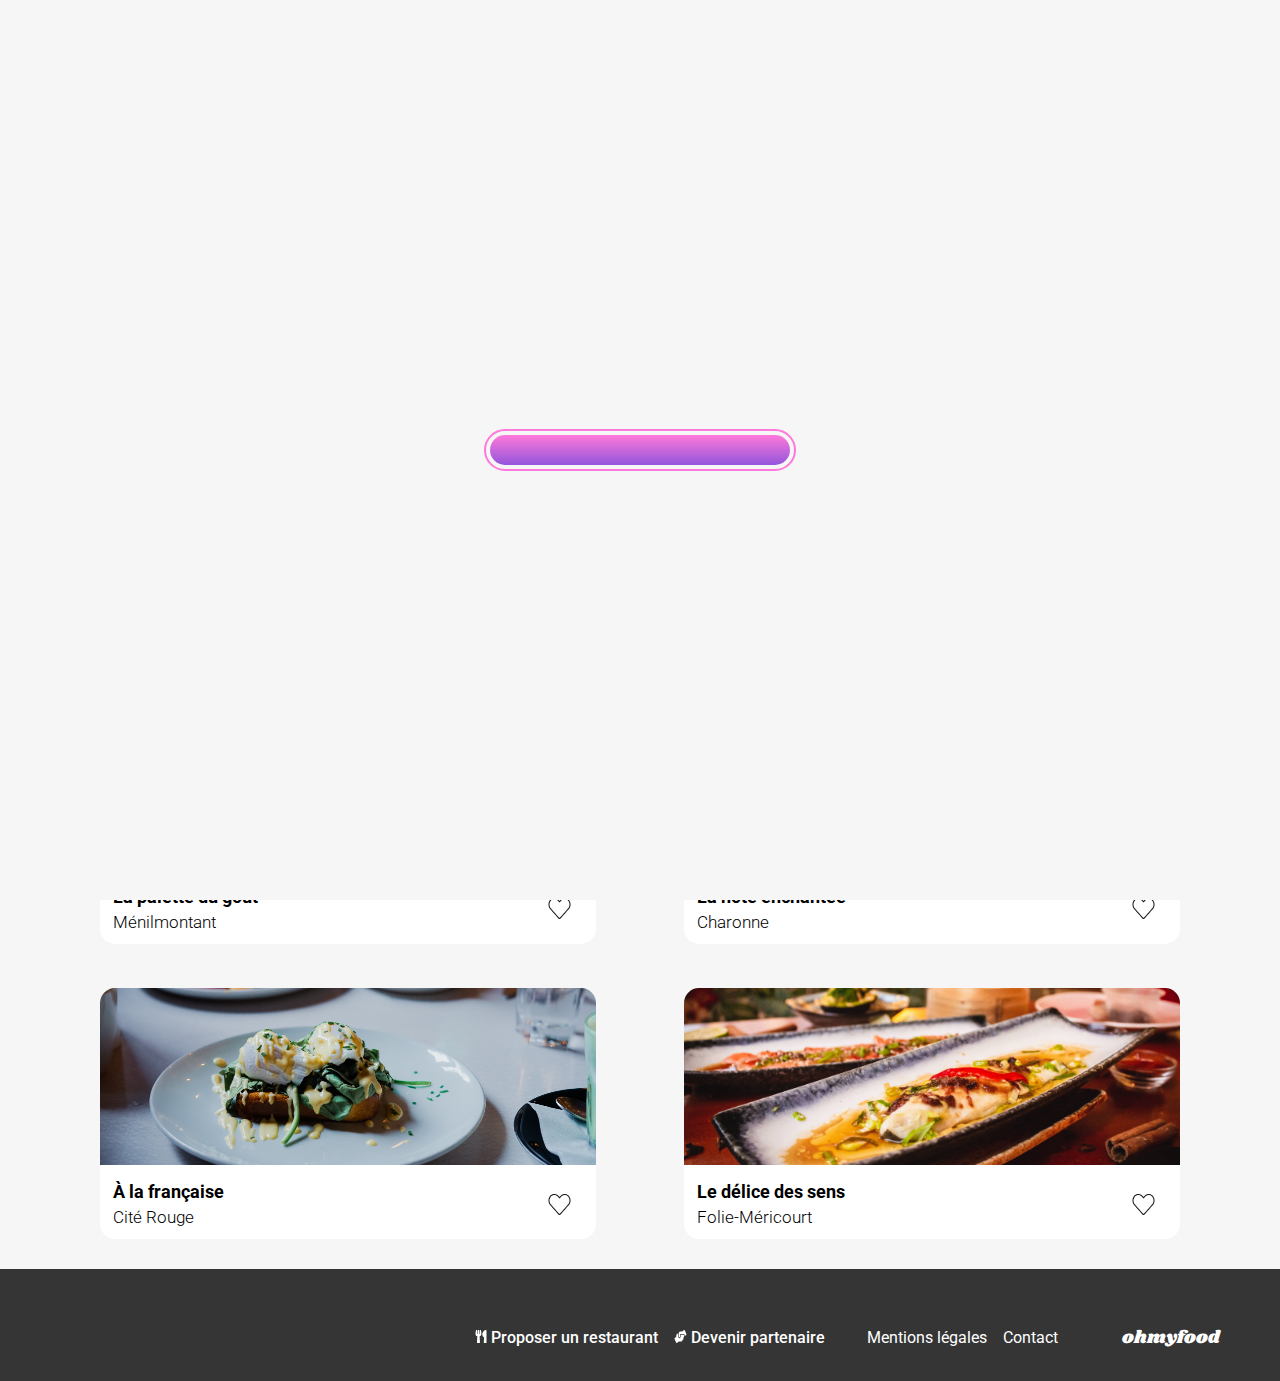
<file: index.html>
<!DOCTYPE html>
<html lang="fr">

<head>
    <meta charset="UTF-8" />
    <meta name="viewport" content="width=device-width, initial-scale=1.0" />
    <link rel="preconnect" href="https://fonts.googleapis.com" />
    <link rel="preconnect" href="https://fonts.gstatic.com" crossorigin />
    <link
        href="https://fonts.googleapis.com/css2?family=Roboto:wght@100;300;400;500;700;900&family=Shrikhand&display=swap"
        rel="stylesheet" />
    <title>OhMyFood</title>
    <link rel="stylesheet" href="./assets/css/main.css" />
</head>

<body>
    <div class="loader">
        <div class="loader__border">
            <div class="loader__bar"></div>
        </div>
    </div>

    <header class="header">
        <h1>ohmyfood</h1>
    </header>

    <main>
        <div class="location-container">
            <img src="./assets/images/logo/maps-logo.svg" alt="Localisation" />
            <p class="location-container__content">Paris, Belleville</p>
        </div>

        <section class="main-section">
            <h2 class="main-section__title">
                Réservez le menu qui vous convient
            </h2>
            <p class="main-section__subtitle">
                Découvrez des restaurants d'exception, sélectionnés par nos
                soins.
            </p>
            <a href="#restaurants" class="btn">
                Explorer nos restaurants
            </a>
        </section>

        <section class="functioning-section">
                <h2 class="functioning-section__title">Fonctionnement</h2>
                <div class="functioning-container">
                    <article class="functioning-cards">
                        <span class="functioning-cards__number">1</span>
                        <img src="./assets/images/logo/mobile-screen-button.svg" alt="Choisissez un restaurants" />
                        <h3 class="functioning-cards__title">
                            Choisissez un restaurants
                        </h3>
                    </article>
                    <article class="functioning-cards">
                        <span class="functioning-cards__number">2</span>
                        <img src="./assets/images/logo/list-ul.svg" alt="Composez votre menu" />
                        <h3 class="functioning-cards__title">
                            Composez votre menu
                        </h3>
                    </article>
                    <article class="functioning-cards">
                        <span class="functioning-cards__number">3</span>
                        <img src="./assets/images/logo/store.svg" alt="Dégustez au restaurant" />
                        <h3 class="functioning-cards__title">
                            Dégustez au restaurant
                        </h3>
                    </article>
            </div>
        </section>
        <section id="restaurants" class="restaurants-section">
            <div class="restaurants-section__wrapper">
                <h2>Restaurants</h2>
                <div class="restaurants-container">
                    <article class="restaurants-cards">
                        <a href="./restaurants/la-palette-du-gout.html" class="restaurants-cards__link">
                            <img src="./assets/images/restaurants/jay-wennington-N_Y88TWmGwA-unsplash.jpg"
                                alt="Un plat de La palette du goût qui est présenté." class="restaurants-cards__img" />
                            <div class="restaurants-cards__new">
                                Nouveau
                            </div>
                            <div class="restaurants-cards__content">
                                <div>
                                    <h3 class="restaurants-cards__title">
                                        La palette du goût
                                    </h3>
                                    <p class="restaurants-cards__subtitle">Ménilmontant</p>
                                </div>
                                <div class="like"></div>
                            </div>
                        </a>
                    </article>
                    <article class="restaurants-cards">
                        <a href="./restaurants/la-note-enchantee.html" class="restaurants-cards__link">
                            <img src="./assets/images/restaurants/stil-u2Lp8tXIcjw-unsplash.jpg" alt="Un plat de la note enchantée."
                                class="restaurants-cards__img" />
                            <div class="restaurants-cards__new">
                                Nouveau
                            </div>
                            <div class="restaurants-cards__content">
                                <div>
                                    <h3 class="restaurants-cards__title">
                                        La note enchantée
                                    </h3>
                                    <p class="restaurants-cards__subtitle">Charonne</p>
                                </div>
                                <div class="like"></div>
                            </div>
                        </a>
                    </article>
                    <article class="restaurants-cards">
                        <a href="./restaurants/a-la-française.html" class="restaurants-cards__link">
                            <img src="./assets/images/restaurants/toa-heftiba-DQKerTsQwi0-unsplash.jpg" alt="Un plat du restaurant 'A la française'."
                                class="restaurants-cards__img" />
                            <div class="restaurants-cards__content">
                                <div>
                                    <h3 class="restaurants-cards__title">
                                        À la française
                                    </h3>
                                    <p class="restaurants-cards__subtitle">Cité Rouge</p>
                                </div>
                                <div class="like"></div>
                            </div>
                        </a>
                    </article>
                    <article class="restaurants-cards">
                        <a href="./restaurants/le-delice-des-sens.html" class="restaurants-cards__link">
                            <img src="./assets/images/restaurants/louis-hansel-shotsoflouis-qNBGVyOCY8Q-unsplash.jpg"
                                alt="Un plat du restaurant Le délice des sens." class="restaurants-cards__img" />
                            <div class="restaurants-cards__content">
                                <div>
                                    <h3 class="restaurants-cards__title">
                                        Le délice des sens
                                    </h3>
                                    <p class="restaurants-cards__subtitle">Folie-Méricourt</p>
                                </div>
                                <div class="like"></div>
                            </div>
                        </a>
                    </article>
                </div>
            </div>
        </section>
    </main>

    <footer class="footer">
        <h2 class="footer__title">ohmyfood</h2>
        <div class="footer-content-container">
            <div class="partnership-container">
                <div>
                    <img src="./assets/images/logo/partner.svg" alt="Proposer un restaurant" />
                    <a href="#" class="partnership-container__link">Proposer un restaurant</a>
                </div>
                <div>
                    <img src="./assets/images/logo/suggest-restaurant.svg" alt="Devenir partenaire" />
                    <a href="#" class="partnership-container__link">Devenir partenaire</a>
                </div>
            </div>
            <div class="contact-container">
                <a href="#" class="contact-container__link">Mentions légales</a>
                <a href="mailto:test@email.fr" class="contact-container__link">Contact</a>
            </div>
        </div>
    </footer>
</body>

</html>
</file>
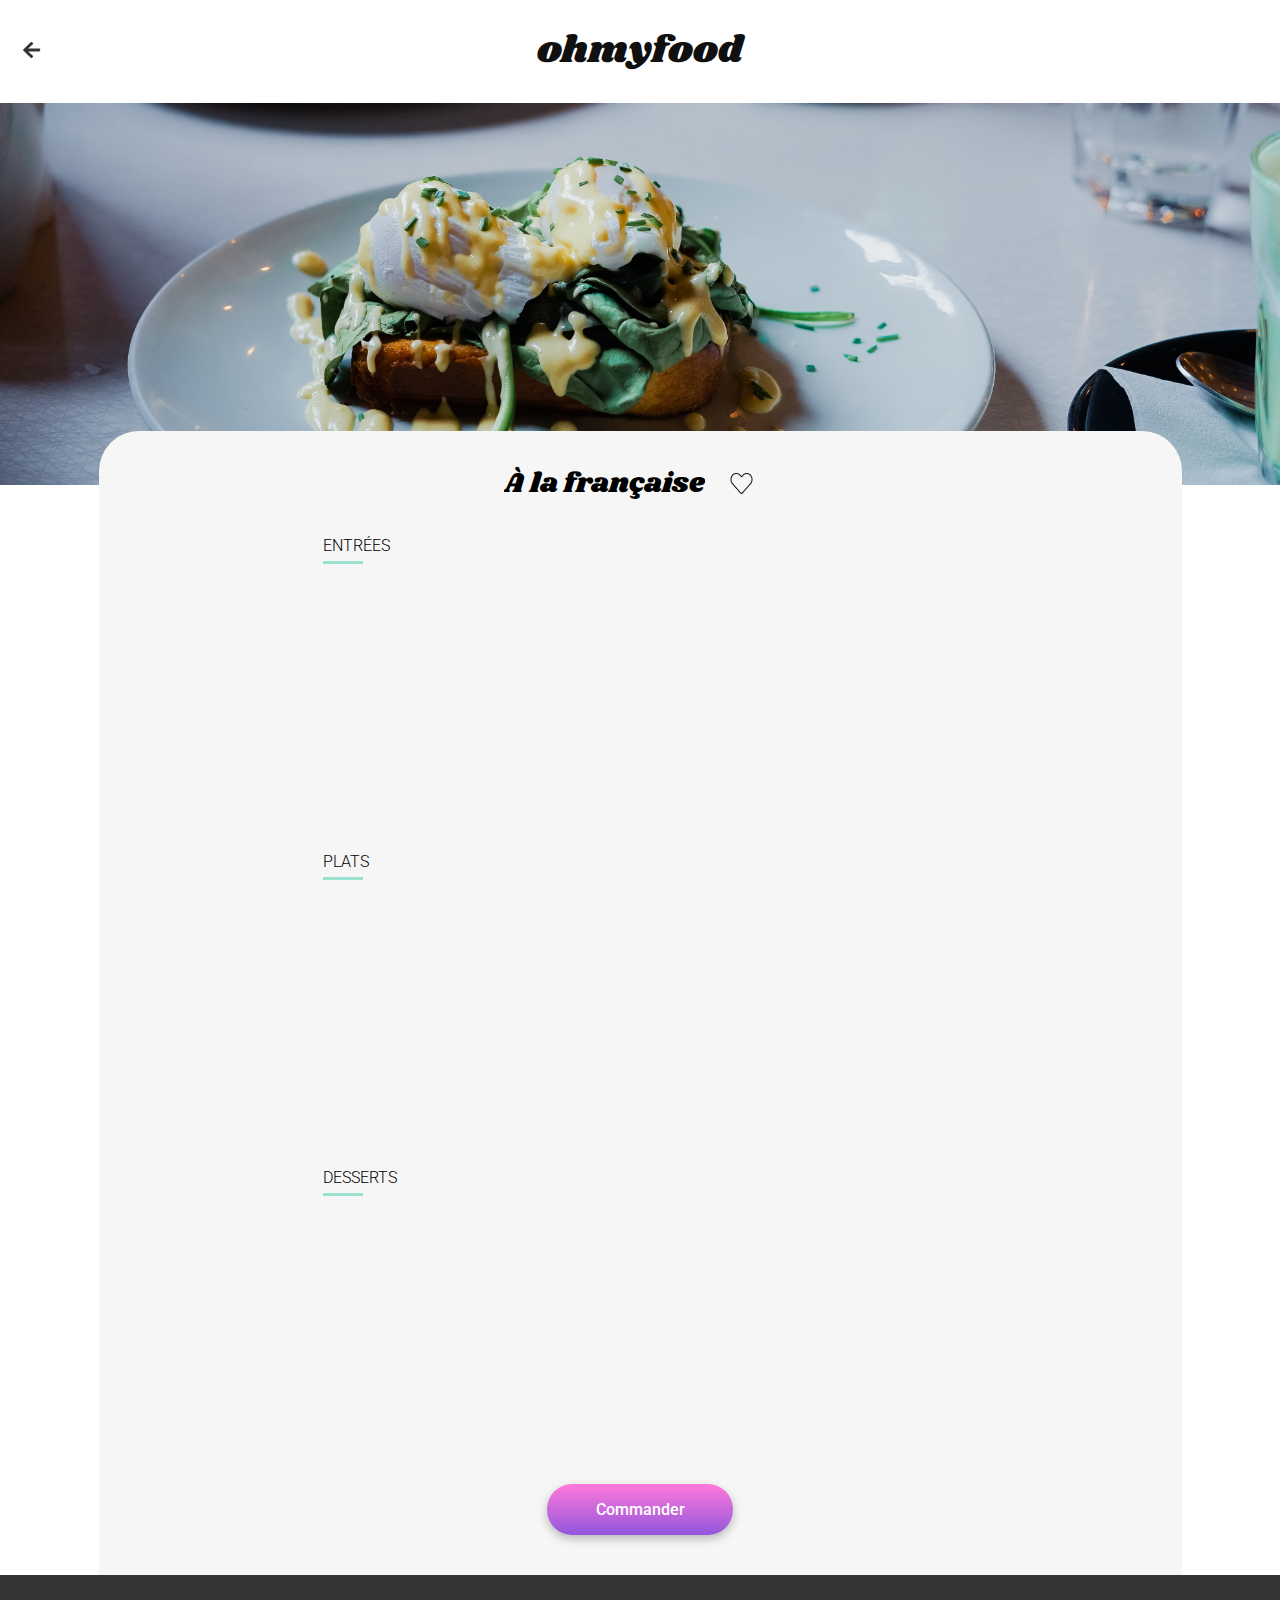
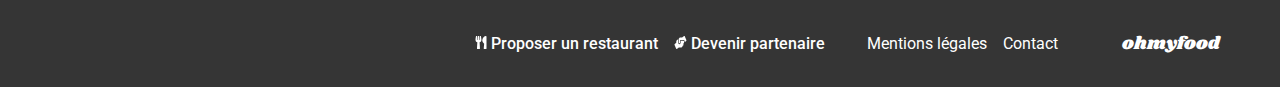
<file: restaurants/a-la-française.html>
<!DOCTYPE html>
<html lang="fr">

<head>
    <meta charset="UTF-8" />
    <meta name="viewport" content="width=device-width, initial-scale=1.0" />
    <link rel="preconnect" href="https://fonts.googleapis.com" />
    <link rel="preconnect" href="https://fonts.gstatic.com" crossorigin />
    <link
        href="https://fonts.googleapis.com/css2?family=Roboto:wght@100;300;400;500;700;900&family=Shrikhand&display=swap"
        rel="stylesheet" />
    <title>OhMyFood - À la française</title>
    <link rel="stylesheet" href="./../assets/css/main.css" />
</head>

<body>
    <header class="header">
        <a class="header__arrow" href="./../index.html">
            <img src="./../assets/images/logo/arrow-back.svg" alt="Page précédente" />
        </a>
        <h1>ohmyfood</h1>
    </header>

    <main>
        <div class="presentation-img-container">
            <img src="./../assets/images/restaurants/toa-heftiba-DQKerTsQwi0-unsplash.jpg"
                alt="Un plat du restaurant 'A la française'." class="presentation-img-container__img" />
        </div>
        <section class="menu-section">
            <header class="menu-header">
                <h2 class="menu-header__title">À la française</h2>
                <div class="like"></div>
            </header>
            <article class="course-article">
                <h3 class="course-article__title">Entrées</h3>
                <div class="menu-cards-container">
                    <div class="menu-cards animation-1">
                        <div class="menu-cards__content-container">
                            <h4 class="menu-cards__title">
                                Tartare de poulpe acidulé
                            </h4>
                            <div class="menu-cards__sub-and-amount-container">
                                <p class="menu-cards__subtitle">
                                    Aux zestes d'orange
                                </p>
                                <span class="menu-cards__amount">25€</span>
                            </div>
                        </div>
                    </div>
                    <div class="menu-cards animation-2">
                        <div class="menu-cards__content-container">
                            <h4 class="menu-cards__title">
                                Velouté de légumes d'antan
                            </h4>
                            <div class="menu-cards__sub-and-amount-container">
                                <p class="menu-cards__subtitle">
                                    Carotte, panais, topinambour
                                </p>
                                <span class="menu-cards__amount">35€</span>
                            </div>
                        </div>
                    </div>
                    <div class="menu-cards animation-3">
                        <div class="menu-cards__content-container">
                            <h4 class="menu-cards__title">
                                Soupe à l'oignon
                            </h4>
                            <div class="menu-cards__sub-and-amount-container">
                                <p class="menu-cards__subtitle">
                                    Revisitée
                                </p>
                                <span class="menu-cards__amount">20€</span>
                            </div>
                        </div>
                    </div>
                </div>
            </article>
            <article class="course-article">
                <h3 class="course-article__title">Plats</h3>
                <div class="menu-cards-container">
                    <div class="menu-cards animation-4">
                        <div class="menu-cards__content-container">
                            <h4 class="menu-cards__title">
                                Coquilles Saint-Jacques
                            </h4>
                            <div class="menu-cards__sub-and-amount-container">
                                <p class="menu-cards__subtitle">
                                    Accompagnées d'une purée de panais
                                </p>
                                <span class="menu-cards__amount">40€</span>
                            </div>
                        </div>
                    </div>
                    <div class="menu-cards animation-5">
                        <div class="menu-cards__content-container">
                            <h4 class="menu-cards__title">
                                Magret de canard
                            </h4>
                            <div class="menu-cards__sub-and-amount-container">
                                <p class="menu-cards__subtitle">
                                    Et parmentier de pommes de terre
                                </p>
                                <span class="menu-cards__amount">35€</span>
                            </div>
                        </div>
                    </div>
                    <div class="menu-cards animation-6">
                        <div class="menu-cards__content-container">
                            <h4 class="menu-cards__title">
                                Pigeonneau d'Ille-et-Vilaine
                            </h4>
                            <div class="menu-cards__sub-and-amount-container">
                                <p class="menu-cards__subtitle">
                                    Sur son lit de gnocchis aux légumes
                                </p>
                                <span class="menu-cards__amount">44€</span>
                            </div>
                        </div>
                    </div>
                </div>
            </article>
            <article class="course-article">
                <h3 class="course-article__title">Desserts</h3>
                <div class="menu-cards-container">
                    <div class="menu-cards animation-7">
                        <div class="menu-cards__content-container">
                            <h4 class="menu-cards__title">
                                Pétales de violettes glacés
                            </h4>
                            <div class="menu-cards__sub-and-amount-container">
                                <p class="menu-cards__subtitle">
                                    Et purée de noisettes
                                </p>
                                <span class="menu-cards__amount">18€</span>
                            </div>
                        </div>
                    </div>
                    <div class="menu-cards animation-8">
                        <div class="menu-cards__content-container">
                            <h4 class="menu-cards__title">
                                Fondant au chocolat
                            </h4>
                            <div class="menu-cards__sub-and-amount-container">
                                <p class="menu-cards__subtitle">
                                    Revisitée
                                </p>
                                <span class="menu-cards__amount">22€</span>
                            </div>
                        </div>
                    </div>
                    <div class="menu-cards animation-9">
                        <div class="menu-cards__content-container">
                            <h4 class="menu-cards__title">
                                Millefeuille croustillant
                            </h4>
                            <div class="menu-cards__sub-and-amount-container">
                                <p class="menu-cards__subtitle">
                                    Myrtilles et pâte d'amande
                                </p>
                                <span class="menu-cards__amount">23€</span>
                            </div>
                        </div>
                    </div>
                </div>
            </article>
            <a href="#" class="restaurants-btn btn">Commander</a>
        </section>
    </main>

    <footer class="footer">
        <h2 class="footer__title">ohmyfood</h2>
        <div class="footer-content-container">
            <div class="partnership-container">
                <div>
                    <img src="../assets/images/logo/partner.svg" alt="Proposer un restaurant" />
                    <a href="#" class="partnership-container__link">Proposer un restaurant</a>
                </div>
                <div>
                    <img src="../assets/images/logo/suggest-restaurant.svg" alt="Devenir partenaire" />
                    <a href="#" class="partnership-container__link">Devenir partenaire</a>
                </div>
            </div>
            <div class="contact-container">
                <a href="#" class="contact-container__link">Mentions légales</a>
                <a href="mailto:test@email.fr" class="contact-container__link">Contact</a>
            </div>
        </div>
    </footer>
</body>

</html>
</file>
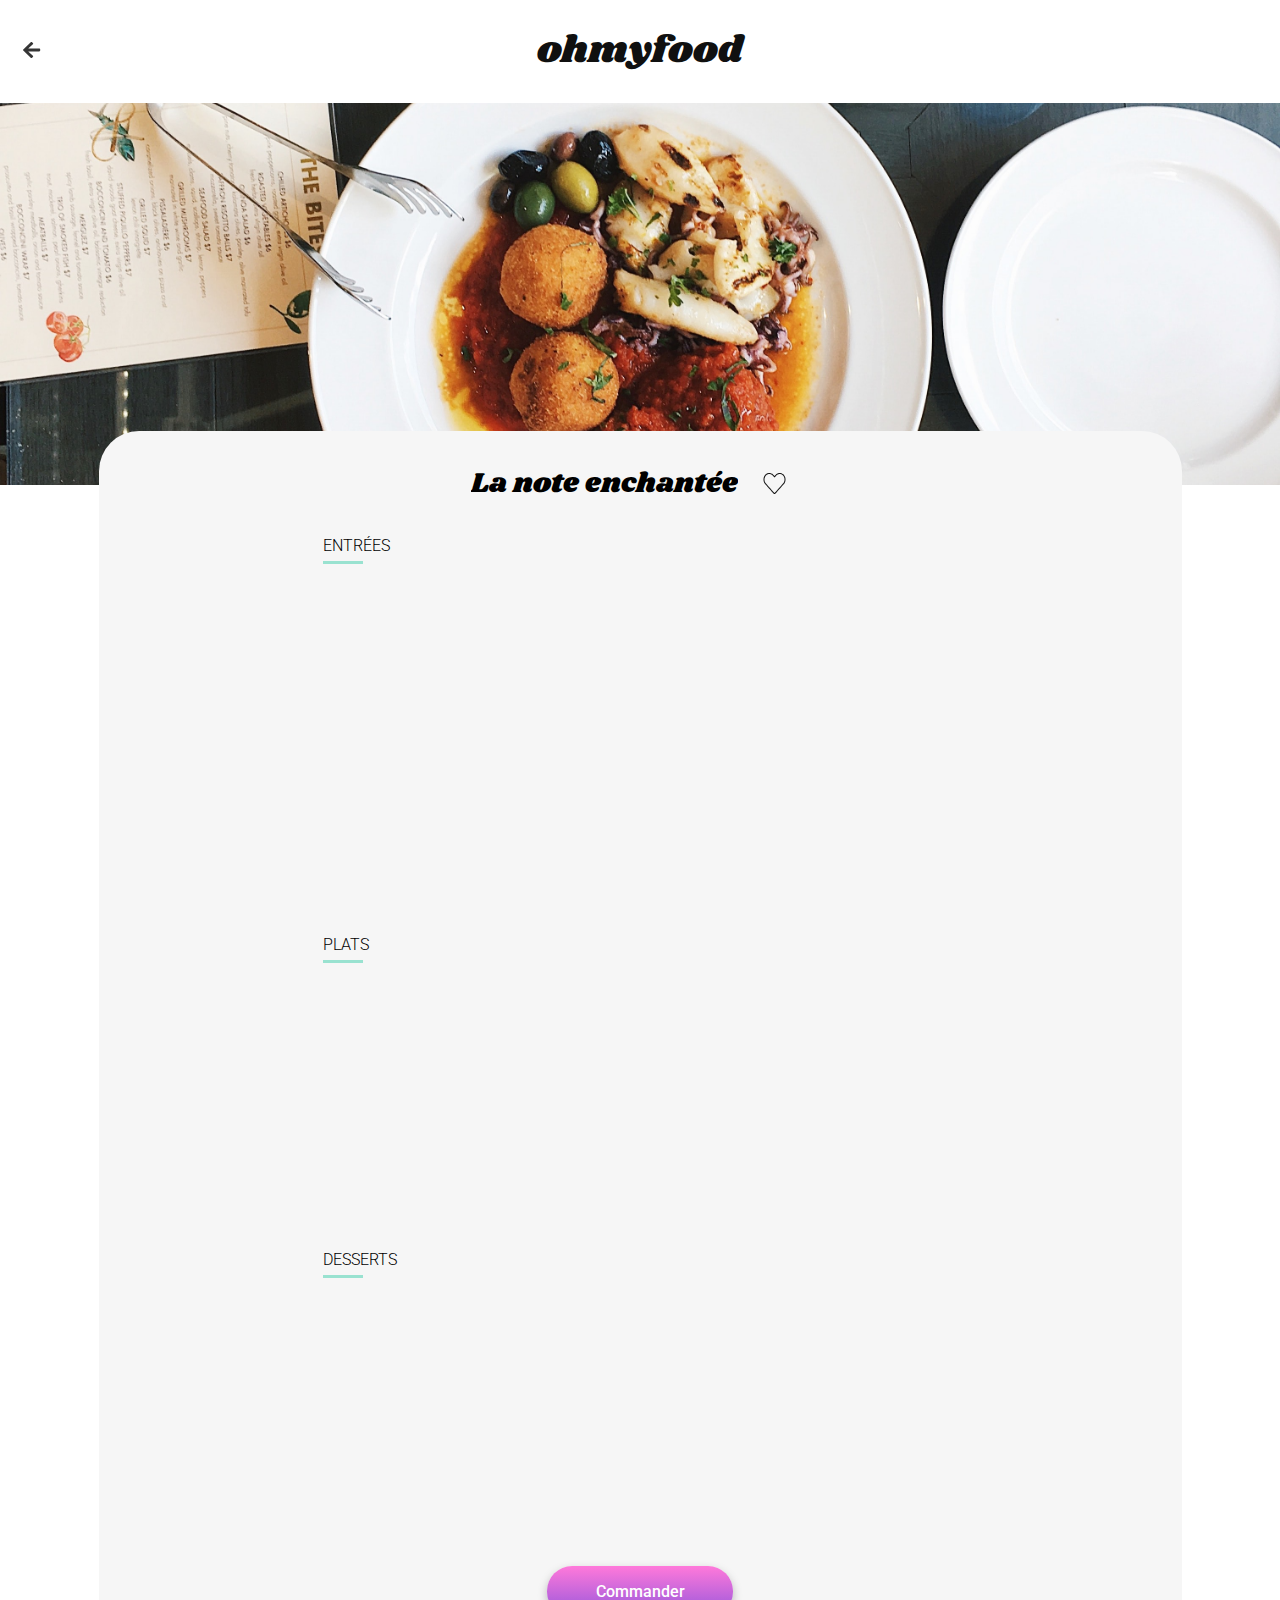
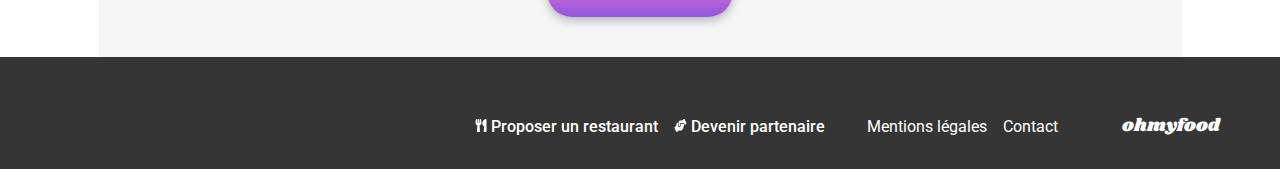
<file: restaurants/la-note-enchantee.html>
<!DOCTYPE html>
<html lang="fr">

<head>
    <meta charset="UTF-8" />
    <meta name="viewport" content="width=device-width, initial-scale=1.0" />
    <link rel="preconnect" href="https://fonts.googleapis.com" />
    <link rel="preconnect" href="https://fonts.gstatic.com" crossorigin />
    <link
        href="https://fonts.googleapis.com/css2?family=Roboto:wght@100;300;400;500;700;900&family=Shrikhand&display=swap"
        rel="stylesheet" />
    <title>OhMyFood - La note enchantée</title>
    <link rel="stylesheet" href="./../assets/css/main.css" />
</head>

<body>
    <header class="header">
        <a class="header__arrow" href="./../index.html">
            <img src="./../assets/images/logo/arrow-back.svg" alt="Page précédente" />
        </a>
        <h1>ohmyfood</h1>
    </header>

    <main>
        <div class="presentation-img-container">
            <img src="./../assets/images/restaurants/stil-u2Lp8tXIcjw-unsplash.jpg"
                alt="Un plat de la note enchantée." class="presentation-img-container__img" />
        </div>
        <section class="menu-section">
            <header class="menu-header">
                <h2 class="menu-header__title">La note enchantée</h2>
                <div class="like"></div>
            </header>
            <article class="course-article">
                <h3 class="course-article__title">Entrées</h3>
                <div class="menu-cards-container">
                    <div class="menu-cards animation-1">
                        <div class="menu-cards__content-container">
                            <h4 class="menu-cards__title">
                                Ravioles de foie gras
                            </h4>
                            <div class="menu-cards__sub-and-amount-container">
                                <p class="menu-cards__subtitle">
                                    Accompagnées de leur crème à la truffe
                                </p>
                                <span class="menu-cards__amount">25€</span>
                            </div>
                        </div>
                    </div>
                    <div class="menu-cards animation-2">
                        <div class="menu-cards__content-container">
                            <h4 class="menu-cards__title">
                                Caviar osciètre
                            </h4>
                            <div class="menu-cards__sub-and-amount-container">
                                <p class="menu-cards__subtitle">
                                    Sur blini à la farine de blé noir
                                </p>
                                <span class="menu-cards__amount">35€</span>
                            </div>
                        </div>
                    </div>
                    <div class="menu-cards animation-3">
                        <div class="menu-cards__content-container">
                            <h4 class="menu-cards__title">
                                Homard et espuma de potiron
                            </h4>
                            <div class="menu-cards__sub-and-amount-container">
                                <p class="menu-cards__subtitle">
                                    Marinés aux zestes d'orange
                                </p>
                                <span class="menu-cards__amount">20€</span>
                            </div>
                        </div>
                    </div>
                    <div class="menu-cards animation-4">
                        <div class="menu-cards__content-container">
                            <h4 class="menu-cards__title">
                                Foie gras de canard cuit entier
                            </h4>
                            <div class="menu-cards__sub-and-amount-container">
                                <p class="menu-cards__subtitle">
                                    Confiture de figue et pain toasté
                                </p>
                                <span class="menu-cards__amount">35€</span>
                            </div>
                        </div>
                    </div>
                </div>
            </article>
            <article class="course-article">
                <h3 class="course-article__title">Plats</h3>
                <div class="menu-cards-container">
                    <div class="menu-cards animation-5">
                        <div class="menu-cards__content-container">
                            <h4 class="menu-cards__title">
                                Noix de coquilles Saint-Jacques
                            </h4>
                            <div class="menu-cards__sub-and-amount-container">
                                <p class="menu-cards__subtitle">
                                    Sur lit de purée de céleri-rave
                                </p>
                                <span class="menu-cards__amount">40€</span>
                            </div>
                        </div>
                    </div>
                    <div class="menu-cards animation-6">
                        <div class="menu-cards__content-container">
                            <h4 class="menu-cards__title">
                                Langoustine poêlée
                            </h4>
                            <div class="menu-cards__sub-and-amount-container">
                                <p class="menu-cards__subtitle">
                                    Purée de patate douce
                                </p>
                                <span class="menu-cards__amount">35€</span>
                            </div>
                        </div>
                    </div>
                    <div class="menu-cards animation-7">
                        <div class="menu-cards__content-container">
                            <h4 class="menu-cards__title">
                                Mijoté de queue de bœuf
                            </h4>
                            <div class="menu-cards__sub-and-amount-container">
                                <p class="menu-cards__subtitle">
                                    Et riz sauvage aux zestes de citron
                                </p>
                                <span class="menu-cards__amount">44€</span>
                            </div>
                        </div>
                    </div>
                </div>
            </article>
            <article class="course-article">
                <h3 class="course-article__title">Desserts</h3>
                <div class="menu-cards-container">
                    <div class="menu-cards animation-8">
                        <div class="menu-cards__content-container">
                            <h4 class="menu-cards__title">
                                Macaron noisette et chocolat
                            </h4>
                            <div class="menu-cards__sub-and-amount-container">
                                <p class="menu-cards__subtitle">
                                    Glace au caramel brun et sel de Guérande
                                </p>
                                <span class="menu-cards__amount">18€</span>
                            </div>
                        </div>
                    </div>
                    <div class="menu-cards animation-9">
                        <div class="menu-cards__content-container">
                            <h4 class="menu-cards__title">
                                Baba au rhum revisité
                            </h4>
                            <div class="menu-cards__sub-and-amount-container">
                                <p class="menu-cards__subtitle">
                                    Avec son coulis de citron
                                </p>
                                <span class="menu-cards__amount">22€</span>
                            </div>
                        </div>
                    </div>
                    <div class="menu-cards animation-10">
                        <div class="menu-cards__content-container">
                            <h4 class="menu-cards__title">
                                Tarte au citron meringuée
                            </h4>
                            <div class="menu-cards__sub-and-amount-container">
                                <p class="menu-cards__subtitle">
                                    Déstructurée
                                </p>
                                <span class="menu-cards__amount">23€</span>
                            </div>
                        </div>
                    </div>
                </div>
            </article>
            <a href="#" class="restaurants-btn btn">Commander</a>
        </section>
    </main>

    <footer class="footer">
        <h2 class="footer__title">ohmyfood</h2>
        <div class="footer-content-container">
            <div class="partnership-container">
                <div>
                    <img src="../assets/images/logo/partner.svg" alt="Proposer un restaurant" />
                    <a href="#" class="partnership-container__link">Proposer un restaurant</a>
                </div>
                <div>
                    <img src="../assets/images/logo/suggest-restaurant.svg" alt="Devenir partenaire" />
                    <a href="#" class="partnership-container__link">Devenir partenaire</a>
                </div>
            </div>
            <div class="contact-container">
                <a href="#" class="contact-container__link">Mentions légales</a>
                <a href="mailto:test@email.fr" class="contact-container__link">Contact</a>
            </div>
        </div>
    </footer>
</body>

</html>
</file>
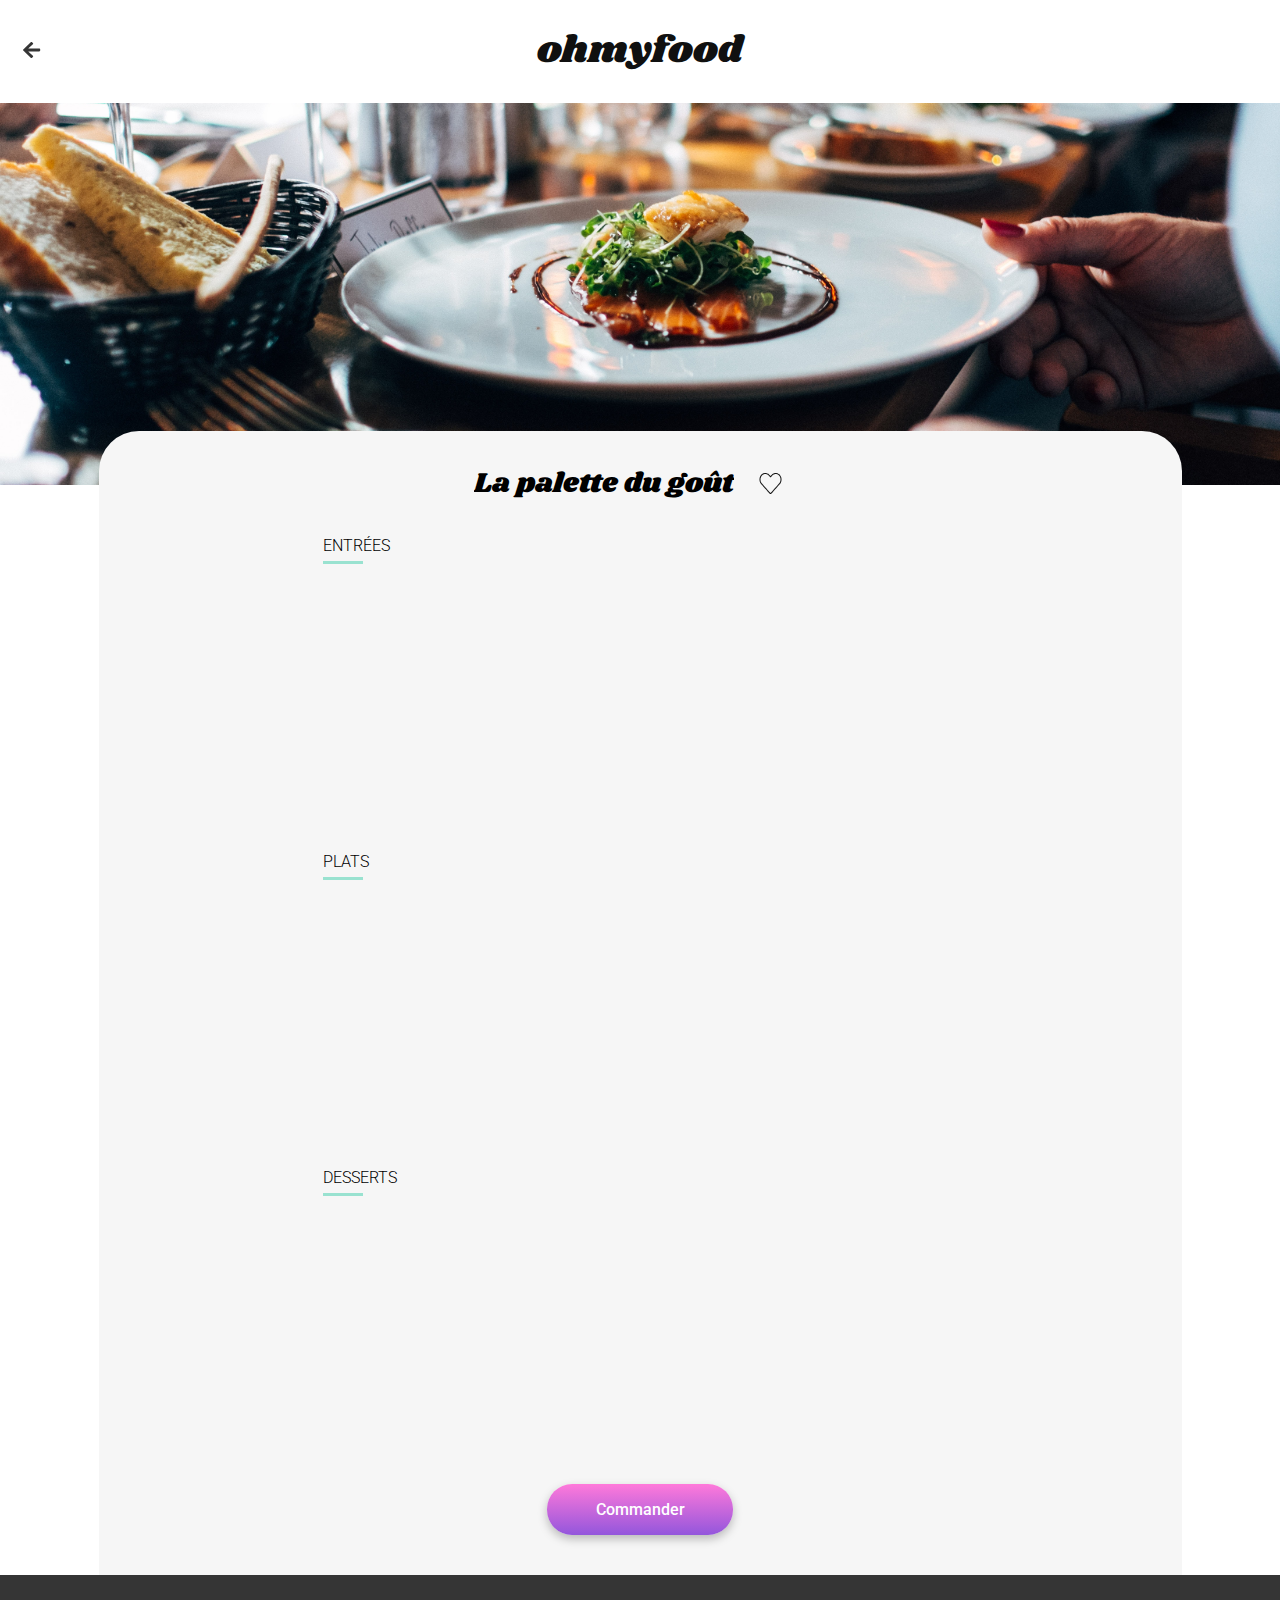
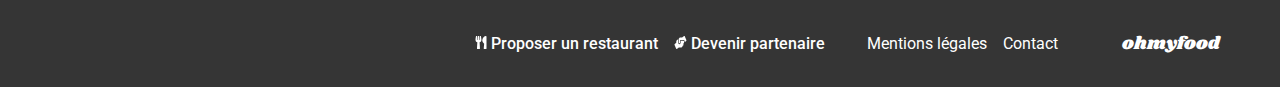
<file: restaurants/la-palette-du-gout.html>
<!DOCTYPE html>
<html lang="fr">

<head>
    <meta charset="UTF-8" />
    <meta name="viewport" content="width=device-width, initial-scale=1.0" />
    <link rel="preconnect" href="https://fonts.googleapis.com" />
    <link rel="preconnect" href="https://fonts.gstatic.com" crossorigin />
    <link
        href="https://fonts.googleapis.com/css2?family=Roboto:wght@100;300;400;500;700;900&family=Shrikhand&display=swap"
        rel="stylesheet" />
    <title>OhMyFood - La palette du goût</title>
    <link rel="stylesheet" href="./../assets/css/main.css" />
</head>

<body>
    <header class="header">
        <a class="header__arrow" href="./../index.html">
            <img src="./../assets/images/logo/arrow-back.svg" alt="Page précédente" />
        </a>
        <h1>ohmyfood</h1>
    </header>

    <main>
        <div class="presentation-img-container">
            <img src="./../assets/images/restaurants/jay-wennington-N_Y88TWmGwA-unsplash.jpg"
                alt="Un plat de La palette du goût qui est présenté" class="presentation-img-container__img" />
        </div>
        <section class="menu-section">
            <header class="menu-header">
                <h2 class="menu-header__title">La palette du goût</h2>
                <div class="like"></div>
            </header>
            <article class="course-article">
                <h3 class="course-article__title">Entrées</h3>
                <div class="menu-cards-container">
                    <div class="menu-cards animation-1">
                        <div class="menu-cards__content-container">
                            <h4 class="menu-cards__title">
                                Fricassée d'escargots
                            </h4>
                            <div class="menu-cards__sub-and-amount-container">
                                <p class="menu-cards__subtitle">
                                    Au piment d'Espelette
                                </p>
                                <span class="menu-cards__amount">25€</span>
                            </div>
                        </div>
                    </div>
                    <div class="menu-cards animation-2">
                        <div class="menu-cards__content-container">
                            <h4 class="menu-cards__title">
                                Foie gras de canard mi-cuit
                            </h4>
                            <div class="menu-cards__sub-and-amount-container">
                                <p class="menu-cards__subtitle">
                                    Et ses copeaux de truffe noire
                                </p>
                                <span class="menu-cards__amount">35€</span>
                            </div>
                        </div>
                    </div>
                    <div class="menu-cards animation-3">
                        <div class="menu-cards__content-container">
                            <h4 class="menu-cards__title">Œuf au plat</h4>
                            <div class="menu-cards__sub-and-amount-container">
                                <p class="menu-cards__subtitle">
                                    Assaisonné à la truffe sur lit de caviar
                                </p>
                                <span class="menu-cards__amount">20€</span>
                            </div>
                        </div>
                    </div>
                </div>
            </article>
            <article class="course-article">
                <h3 class="course-article__title">Plats</h3>
                <div class="menu-cards-container">
                    <div class="menu-cards animation-4">
                        <div class="menu-cards__content-container">
                            <h4 class="menu-cards__title">
                                Filet de bœuf aux herbes
                            </h4>
                            <div class="menu-cards__sub-and-amount-container">
                                <p class="menu-cards__subtitle">
                                    Accompagné de sa ribambelle de légumes
                                </p>
                                <span class="menu-cards__amount">40€</span>
                            </div>
                        </div>
                    </div>
                    <div class="menu-cards animation-5">
                        <div class="menu-cards__content-container">
                            <h4 class="menu-cards__title">
                                Parmentier de queue de bœuf
                            </h4>
                            <div class="menu-cards__sub-and-amount-container">
                                <p class="menu-cards__subtitle">
                                    À la truffe noire sur sa purée de panais
                                </p>
                                <span class="menu-cards__amount">35€</span>
                            </div>
                        </div>
                    </div>
                    <div class="menu-cards animation-6">
                        <div class="menu-cards__content-container">
                            <h4 class="menu-cards__title">
                                Filet de turbot
                            </h4>
                            <div class="menu-cards__sub-and-amount-container">
                                <p class="menu-cards__subtitle">
                                    Aux agrumes
                                </p>
                                <span class="menu-cards__amount">44€</span>
                            </div>
                        </div>
                    </div>
                </div>
            </article>
            <article class="course-article">
                <h3 class="course-article__title">Desserts</h3>
                <div class="menu-cards-container">
                    <div class="menu-cards animation-7">
                        <div class="menu-cards__content-container">
                            <h4 class="menu-cards__title">Paris-Brest</h4>
                            <div class="menu-cards__sub-and-amount-container">
                                <p class="menu-cards__subtitle">Revisité</p>
                                <span class="menu-cards__amount">18€</span>
                            </div>
                        </div>
                    </div>
                    <div class="menu-cards animation-8">
                        <div class="menu-cards__content-container">
                            <h4 class="menu-cards__title">
                                Macaron au chocolat d'exception
                            </h4>
                            <div class="menu-cards__sub-and-amount-container">
                                <p class="menu-cards__subtitle">
                                    Et glace à la vanille de Madagascar
                                </p>
                                <span class="menu-cards__amount">22€</span>
                            </div>
                        </div>
                    </div>
                    <div class="menu-cards animation-9">
                        <div class="menu-cards__content-container">
                            <h4 class="menu-cards__title">
                                Mousse au chocolat
                            </h4>
                            <div class="menu-cards__sub-and-amount-container">
                                <p class="menu-cards__subtitle">
                                    Au piment d'Espelette et à la truffe
                                    noire
                                </p>
                                <span class="menu-cards__amount">23€</span>
                            </div>
                        </div>
                    </div>
                </div>
            </article>
            <a href="#" class="restaurants-btn btn">Commander</a>
        </section>
    </main>

    <footer class="footer">
        <h2 class="footer__title">ohmyfood</h2>
        <div class="footer-content-container">
            <div class="partnership-container">
                <div>
                    <img src="../assets/images/logo/partner.svg" alt="Proposer un restaurant" />
                    <a href="#" class="partnership-container__link">Proposer un restaurant</a>
                </div>
                <div>
                    <img src="../assets/images/logo/suggest-restaurant.svg" alt="Devenir partenaire" />
                    <a href="#" class="partnership-container__link">Devenir partenaire</a>
                </div>
            </div>
            <div class="contact-container">
                <a href="#" class="contact-container__link">Mentions légales</a>
                <a href="mailto:test@email.fr" class="contact-container__link">Contact</a>
            </div>
        </div>
    </footer>
</body>

</html>
</file>
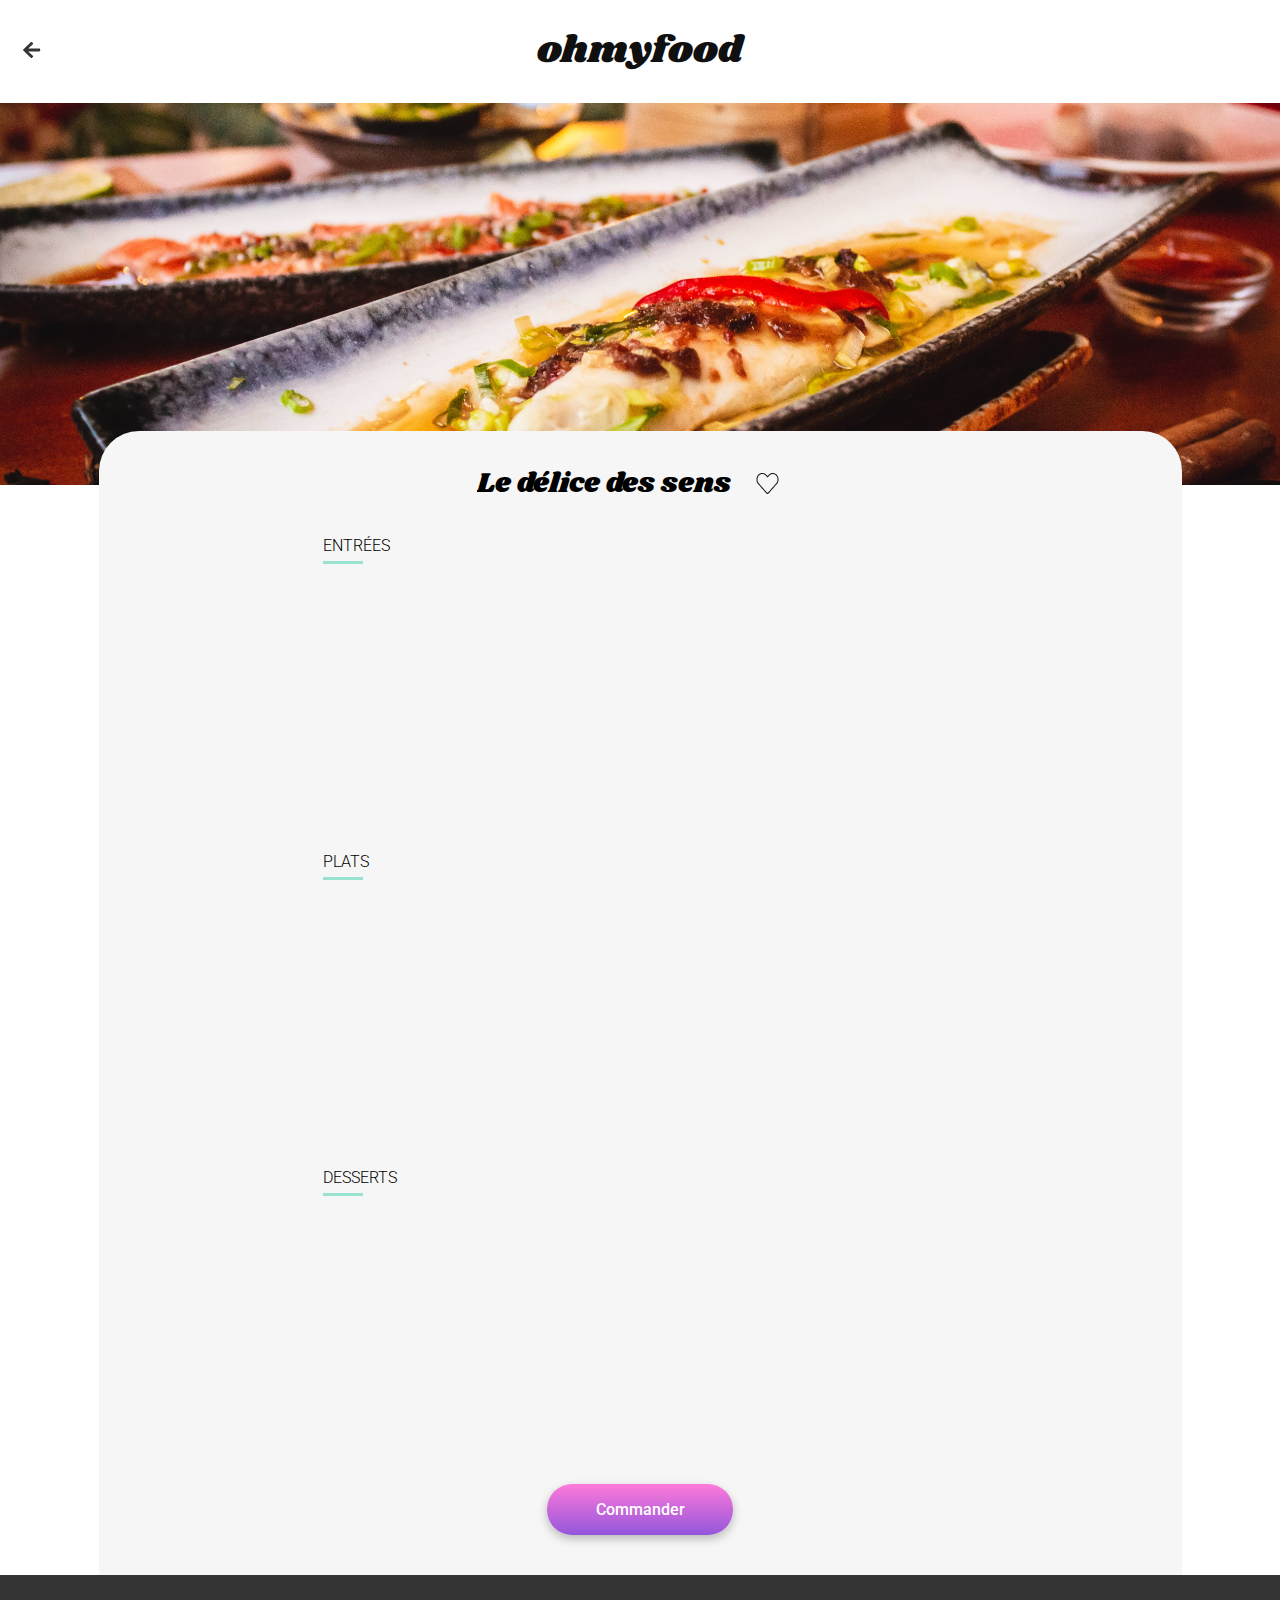
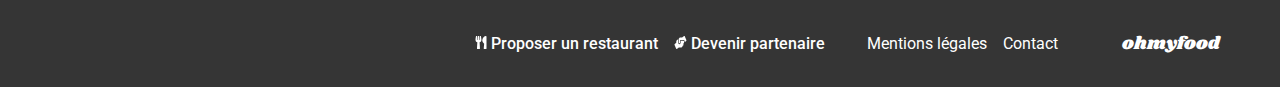
<file: restaurants/le-delice-des-sens.html>
<!DOCTYPE html>
<html lang="fr">

<head>
    <meta charset="UTF-8" />
    <meta name="viewport" content="width=device-width, initial-scale=1.0" />
    <link rel="preconnect" href="https://fonts.googleapis.com" />
    <link rel="preconnect" href="https://fonts.gstatic.com" crossorigin />
    <link
        href="https://fonts.googleapis.com/css2?family=Roboto:wght@100;300;400;500;700;900&family=Shrikhand&display=swap"
        rel="stylesheet" />
    <title>OhMyFood - Le délice des sens</title>
    <link rel="stylesheet" href="./../assets/css/main.css" />
</head>

<body>
    <header class="header">
        <a class="header__arrow" href="./../index.html">
            <img src="./../assets/images/logo/arrow-back.svg" alt="Page précédente" />
        </a>
        <h1>ohmyfood</h1>
    </header>

    <main>
        <div class="presentation-img-container">
            <img src="./../assets/images/restaurants/louis-hansel-shotsoflouis-qNBGVyOCY8Q-unsplash.jpg"
                alt="Un plat du restaurant Le délice des sens." class="presentation-img-container__img" />
        </div>
        <section class="menu-section">
            <header class="menu-header">
                <h2 class="menu-header__title">Le délice des sens</h2>
                <div class="like"></div>
            </header>
            <article class="course-article">
                <h3 class="course-article__title">Entrées</h3>
                <div class="menu-cards-container">
                    <div class="menu-cards animation-1">
                        <div class="menu-cards__content-container">
                            <h4 class="menu-cards__title">
                                Tartare de thon
                            </h4>
                            <div class="menu-cards__sub-and-amount-container">
                                <p class="menu-cards__subtitle">
                                    Assaisonné au yuzu
                                </p>
                                <span class="menu-cards__amount">25€</span>
                            </div>
                        </div>
                    </div>
                    <div class="menu-cards animation-2">
                        <div class="menu-cards__content-container">
                            <h4 class="menu-cards__title">
                                Bouchée de homard croustillant
                            </h4>
                            <div class="menu-cards__sub-and-amount-container">
                                <p class="menu-cards__subtitle">
                                    Et sa farandole de petits légumes
                                </p>
                                <span class="menu-cards__amount">35€</span>
                            </div>
                        </div>
                    </div>
                    <div class="menu-cards animation-3">
                        <div class="menu-cards__content-container">
                            <h4 class="menu-cards__title">
                                Velouté de cèpes
                            </h4>
                            <div class="menu-cards__sub-and-amount-container">
                                <p class="menu-cards__subtitle">
                                    Aux truffes
                                </p>
                                <span class="menu-cards__amount">20€</span>
                            </div>
                        </div>
                    </div>
                </div>
            </article>
            <article class="course-article">
                <h3 class="course-article__title">Plats</h3>
                <div class="menu-cards-container">
                    <div class="menu-cards animation-4">
                        <div class="menu-cards__content-container">
                            <h4 class="menu-cards__title">
                                Poulet rôti aux herbes de Provence
                            </h4>
                            <div class="menu-cards__sub-and-amount-container">
                                <p class="menu-cards__subtitle">
                                    Et sa crème de truffe
                                </p>
                                <span class="menu-cards__amount">40€</span>
                            </div>
                        </div>
                    </div>
                    <div class="menu-cards animation-5">
                        <div class="menu-cards__content-container">
                            <h4 class="menu-cards__title">
                                Langouste rôtie
                            </h4>
                            <div class="menu-cards__sub-and-amount-container">
                                <p class="menu-cards__subtitle">
                                    Et ses légumes de saison
                                </p>
                                <span class="menu-cards__amount">35€</span>
                            </div>
                        </div>
                    </div>
                    <div class="menu-cards animation-6">
                        <div class="menu-cards__content-container">
                            <h4 class="menu-cards__title">
                                Côte de bœuf Angus
                            </h4>
                            <div class="menu-cards__sub-and-amount-container">
                                <p class="menu-cards__subtitle">
                                    Et sa purée de panais
                                </p>
                                <span class="menu-cards__amount">44€</span>
                            </div>
                        </div>
                    </div>
                </div>
            </article>
            <article class="course-article">
                <h3 class="course-article__title">Desserts</h3>
                <div class="menu-cards-container">
                    <div class="menu-cards animation-7">
                        <div class="menu-cards__content-container">
                            <h4 class="menu-cards__title">
                                Farandole de desserts
                            </h4>
                            <div class="menu-cards__sub-and-amount-container">
                                <p class="menu-cards__subtitle">Du chef</p>
                                <span class="menu-cards__amount">18€</span>
                            </div>
                        </div>
                    </div>
                    <div class="menu-cards animation-8">
                        <div class="menu-cards__content-container">
                            <h4 class="menu-cards__title">Crème brulée</h4>
                            <div class="menu-cards__sub-and-amount-container">
                                <p class="menu-cards__subtitle">
                                    Revisitée
                                </p>
                                <span class="menu-cards__amount">22€</span>
                            </div>
                        </div>
                    </div>
                    <div class="menu-cards animation-9">
                        <div class="menu-cards__content-container">
                            <h4 class="menu-cards__title">Tiramisu</h4>
                            <div class="menu-cards__sub-and-amount-container">
                                <p class="menu-cards__subtitle">
                                    À la noisette
                                </p>
                                <span class="menu-cards__amount">23€</span>
                            </div>
                        </div>
                    </div>
                </div>
            </article>
            <a href="#" class="restaurants-btn btn">Commander</a>
        </section>
    </main>

    <footer class="footer">
        <h2 class="footer__title">ohmyfood</h2>
        <div class="footer-content-container">
            <div class="partnership-container">
                <div>
                    <img src="../assets/images/logo/partner.svg" alt="Proposer un restaurant" />
                    <a href="#" class="partnership-container__link">Proposer un restaurant</a>
                </div>
                <div>
                    <img src="../assets/images/logo/suggest-restaurant.svg" alt="Devenir partenaire" />
                    <a href="#" class="partnership-container__link">Devenir partenaire</a>
                </div>
            </div>
            <div class="contact-container">
                <a href="#" class="contact-container__link">Mentions légales</a>
                <a href="mailto:test@email.fr" class="contact-container__link">Contact</a>
            </div>
        </div>
    </footer>
</body>

</html>
</file>
<file: assets/css/main.css>
.menu-header__title, .menu-cards__subtitle, .menu-cards__title {
  overflow: hidden;
  text-overflow: ellipsis;
}

* {
  margin: 0;
}

body {
  background-color: #ffffff;
  font-size: 16px;
}

a {
  text-decoration: none;
}

body {
  font-family: "Roboto", sans-serif;
}

h1 {
  font-family: "Shrikhand", serif;
  font-size: 1.875rem;
  font-weight: 400;
  color: #101010;
}
@media (min-width: 850px) {
  h1 {
    font-size: 2.375rem;
  }
}

h2 {
  font-size: 1.5rem;
  font-weight: 700;
}

p {
  font-size: 1.125em;
  font-weight: 300;
}

a {
  color: #000000;
}

.btn {
  position: relative;
  display: block;
  border: none;
  border-radius: 1.563em;
  padding: 1em 1.188em;
  font-weight: 500;
  font-size: 1em;
  background: linear-gradient(0deg, #9356dc 0%, #ff79da 100%);
  color: #ffffff;
  box-shadow: 0px 4px 10px rgba(0, 0, 0, 0.25);
  margin: auto;
  box-sizing: border-box;
}
.btn::after {
  content: "";
  position: absolute;
  top: 0;
  left: 0;
  width: 100%;
  height: 100%;
  border-radius: 1.563em;
  opacity: 0;
  transition: opacity 300ms ease-out;
  will-change: opacity;
  box-shadow: 0px 4px 15px rgba(0, 0, 0, 0.35);
  background-color: rgba(255, 255, 255, 0.15);
}
.btn:hover::after {
  opacity: 1;
}

.functioning-cards {
  display: flex;
  flex-direction: row;
  justify-content: normal;
  align-items: center;
  position: relative;
  background-color: #f6f6f6;
  box-shadow: 0px 4px 15px rgba(0, 0, 0, 0.15);
  border-radius: 1.25em;
  padding: 1.75em 0;
  margin-left: 0.75em;
  gap: 1.375em;
}
@media (min-width: 850px) {
  .functioning-cards {
    gap: min(1.52vw, 1.375em);
    flex: 1;
  }
}
.functioning-cards__title {
  font-size: 1em;
  font-weight: 500;
}
.functioning-cards__number {
  position: relative;
  color: #ffffff;
  font-size: 0.875em;
  font-weight: 500;
  padding: 0.25em 0.5em;
  background-color: #9356dc;
  border-radius: 50%;
  margin-left: -0.75em;
}

.restaurants-cards {
  border-radius: 0.938em;
  overflow: hidden;
}
.restaurants-cards__link {
  display: flex;
  flex-direction: column;
  justify-content: flex-end;
  align-items: normal;
  position: relative;
  height: 66.93vw;
}
@media (min-width: 850px) {
  .restaurants-cards__link {
    height: 15.688em;
  }
}
.restaurants-cards__img {
  width: 100%;
  height: 61.6vw;
  object-fit: cover;
}
@media (min-width: 850px) {
  .restaurants-cards__img {
    height: 14.438em;
  }
}
.restaurants-cards__new {
  position: absolute;
  top: 0.813em;
  right: 0.75em;
  z-index: 2;
  background-color: #99e2d0;
  color: #008766;
  padding: 0.438em 0.625em 0.375em 0.625em;
  border-radius: 0.125em;
  box-shadow: 0px 2px 4px rgba(0, 0, 0, 0.15);
}
.restaurants-cards__content {
  background-color: #ffffff;
  padding: 1em 1.563em 0.75em 0.813em;
  display: flex;
  flex-direction: row;
  justify-content: space-between;
  align-items: center;
}
.restaurants-cards__content .restaurants-cards__title {
  font-size: 1.125em;
  font-weight: 700;
  margin-bottom: 0.25em;
}
.restaurants-cards__content .restaurants-cards__subtitle {
  font-size: 1.063em;
}

@keyframes animated-cards {
  0% {
    transform: translateY(-71px);
    opacity: 0;
  }
  100% {
    transform: translateY(0);
    opacity: 1;
  }
}
.animation-1 {
  animation: forwards animated-cards 250ms;
  animation-delay: 0ms;
}

.animation-2 {
  animation: forwards animated-cards 250ms;
  animation-delay: 250ms;
}

.animation-3 {
  animation: forwards animated-cards 250ms;
  animation-delay: 500ms;
}

.animation-4 {
  animation: forwards animated-cards 250ms;
  animation-delay: 750ms;
}

.animation-5 {
  animation: forwards animated-cards 250ms;
  animation-delay: 1000ms;
}

.animation-6 {
  animation: forwards animated-cards 250ms;
  animation-delay: 1250ms;
}

.animation-7 {
  animation: forwards animated-cards 250ms;
  animation-delay: 1500ms;
}

.animation-8 {
  animation: forwards animated-cards 250ms;
  animation-delay: 1750ms;
}

.animation-9 {
  animation: forwards animated-cards 250ms;
  animation-delay: 2000ms;
}

.animation-10 {
  animation: forwards animated-cards 250ms;
  animation-delay: 2250ms;
}

.menu-cards {
  display: flex;
  border-radius: 0.938em;
  background-color: #ffffff;
  box-shadow: 0 4px 15px rgba(0, 0, 0, 0.1);
  overflow: hidden;
  position: relative;
  opacity: 0;
  transform: translateY(-71px);
  text-wrap: nowrap;
}
.menu-cards__content-container {
  padding: 0.813em 0.938em;
  flex: 1;
  overflow: hidden;
}
.menu-cards__title {
  font-weight: 500;
  font-size: 1.125em;
  margin-bottom: 0.313em;
}
.menu-cards__sub-and-amount-container {
  display: flex;
  flex-direction: row;
  justify-content: space-between;
  align-items: normal;
}
.menu-cards__subtitle {
  font-weight: 300;
  font-size: 0.938em;
}
.menu-cards__amount {
  font-weight: 700;
  font-size: 0.938em;
  color: #353535;
}
.menu-cards::after {
  content: "";
  width: 0;
  transition: width 250ms ease-out;
}
.menu-cards::before {
  content: "";
  position: absolute;
  top: 0;
  left: none;
  width: 3.688em;
  height: 100%;
  right: 0;
  background-color: #99e2d0;
  background-image: url("./../../assets/images/logo/check.svg");
  background-repeat: no-repeat;
  background-position: center;
  border-top-right-radius: 0.938em;
  border-bottom-right-radius: 0.938em;
  transform: translateX(100%);
  transform-origin: right;
  transition: transform 250ms ease-out;
}
.menu-cards:hover::after {
  width: 3.688em;
}
.menu-cards:hover::before {
  transform: translateX(0);
}

@keyframes heart {
  0% {
    transform: scale(0, 0);
  }
  60% {
    transform: scale(1.4, 1.4);
  }
  100% {
    transform: scale(1, 1);
  }
}
.like {
  height: 21px;
  width: 23px;
  background-image: url("./../../assets/images/logo/like.png");
  background-repeat: no-repeat;
  position: relative;
  cursor: pointer;
}
.like::after {
  content: "";
  position: absolute;
  top: 0;
  left: 0;
  width: 23px;
  height: 21px;
  background-image: url("./../../assets/images/logo/union.png");
  background-repeat: no-repeat;
  transform: scale(0);
  transform-origin: center;
  transition: transform 300ms ease-out;
}
.like:hover::after {
  transform: scale(1);
  animation: heart 300ms;
}

@keyframes loading {
  from {
    transform: scaleX(0);
  }
  to {
    transform: scaleX(1);
  }
}
@keyframes container {
  to {
    z-index: -10;
    opacity: 0;
  }
}
.loader {
  position: fixed;
  display: flex;
  flex-direction: row;
  justify-content: center;
  align-items: center;
  width: 100%;
  height: 100%;
  z-index: 9999;
  opacity: 1;
  background-color: #f6f6f6;
  animation: container 1000ms forwards;
  animation-delay: 1000ms;
}
.loader__border {
  height: 1.875em;
  width: 18.75em;
  border-radius: 1.563em;
  border: solid 2px #ff79da;
  padding: 0.25em;
}
.loader__bar {
  position: relative;
  width: 100%;
  height: 100%;
  border-radius: 1.563em;
  overflow: hidden;
}
.loader__bar::after {
  content: "";
  position: absolute;
  top: 0;
  left: 0;
  width: 100%;
  height: 100%;
  background: linear-gradient(0deg, #9356dc 0%, #ff79da 100%);
  transform-origin: left;
  animation: loading 1000ms;
}

.header {
  text-align: center;
  padding-top: 0.875em;
  padding-bottom: 0.313em;
  box-shadow: 0px 2px 4px rgba(0, 0, 0, 0.15);
  z-index: 2;
  position: relative;
}
@media (min-width: 850px) {
  .header {
    box-shadow: none;
    padding-top: 1.438em;
    padding-bottom: 1.563em;
  }
}
.header__arrow {
  position: absolute;
  left: 1.438em;
  top: 50%;
  transform: translateY(-50%);
}

.contact-container__link, .partnership-container__link {
  position: relative;
}
.contact-container__link::after, .partnership-container__link::after {
  content: "";
  position: absolute;
  bottom: 0;
  left: 0;
  width: 100%;
  height: 2px;
  background-color: #ffffff;
  transform: scaleX(0);
  transform-origin: left;
  transition: transform 200ms ease-out;
  will-change: transform;
}
.contact-container__link:hover::after, .partnership-container__link:hover::after {
  transform: scaleX(1);
}

.contact-container, .partnership-container, .footer-content-container {
  display: flex;
  flex-direction: column;
  justify-content: normal;
  align-items: normal;
  gap: 0.438em;
}
@media (min-width: 850px) {
  .contact-container, .partnership-container, .footer-content-container {
    flex-direction: row;
    gap: 1em;
  }
}

.footer {
  padding: 1.375em 1.563em;
  background-color: #353535;
}
.footer a, .footer__title {
  color: #ffffff;
}
.footer__title {
  font-family: "Shrikhand", serif;
  font-size: 1.125em;
  font-weight: 400;
}
@media (min-width: 850px) {
  .footer__title {
    order: 2;
  }
}
@media (min-width: 850px) {
  .footer {
    display: flex;
    flex-direction: row;
    justify-content: flex-end;
    align-items: center;
    gap: 4em;
    padding: 3.5em 3.75em 1.875em 2em;
  }
}

.footer-content-container {
  margin-top: 1em;
}
@media (min-width: 850px) {
  .footer-content-container {
    margin: 0;
    gap: 2.625em;
  }
}

.partnership-container {
  font-weight: 500;
}
.location-container {
  background-color: #eaeaea;
  box-shadow: 0px 4px 4px rgba(0, 0, 0, 0.25);
  padding: 1em;
  z-index: 1;
  position: relative;
  display: flex;
  flex-direction: row;
  justify-content: center;
  align-items: center;
  gap: 1em;
}
@media (min-width: 850px) {
  .location-container {
    box-shadow: none;
  }
}
.location-container__content {
  font-size: 1em;
  font-weight: 500;
  color: #353535;
}

.main-section {
  display: flex;
  flex-direction: column;
  justify-content: normal;
  align-items: normal;
  padding: 2.5em 1.25em 3.5em 1.25em;
  text-align: center;
  background-color: #f6f6f6;
}
@media (min-width: 850px) {
  .main-section {
    padding-top: 1.875em;
    padding-bottom: 1.875em;
  }
}
@media (max-width: 449px) {
  .main-section__title {
    max-width: 250px;
    margin: auto;
  }
}
@media (min-width: 850px) {
  .main-section__title {
    font-size: 2.5em;
  }
}
.main-section__subtitle {
  margin-top: 1em;
  margin-bottom: 1.75em;
  color: #353535;
}
@media (min-width: 850px) {
  .main-section__subtitle {
    margin: 1.125em 0;
  }
}

.functioning-section {
  background-color: #ffffff;
  padding: 3em 1.25em 4.25em 1.25em;
}
@media (min-width: 850px) {
  .functioning-section {
    padding: 3.125em 1.25em;
    max-width: 67.5em;
    margin: auto;
  }
}

.functioning-container {
  display: flex;
  flex-direction: column;
  justify-content: normal;
  align-items: normal;
  gap: 1.5em;
  margin-top: 1.625em;
}
@media (min-width: 850px) {
  .functioning-container {
    flex-direction: row;
  }
}

.restaurants-section {
  padding: 3.375em 1.125em 4.125em 1.125em;
  background-color: #f6f6f6;
}
@media (min-width: 850px) {
  .restaurants-section {
    padding: 1.875em 1.25em;
  }
  .restaurants-section__wrapper {
    max-width: 67.5em;
    margin: auto;
  }
}

.restaurants-container {
  display: flex;
  flex-direction: column;
  justify-content: normal;
  align-items: normal;
  gap: 1.125em;
  margin-top: 1.25em;
}
@media (min-width: 850px) {
  .restaurants-container {
    margin-top: 1.75em;
    display: grid;
    grid-template: 1fr 1fr/1fr 1fr;
    gap: min(3.47vw, 3.125em) min(6.94vw, 6.25em);
  }
}

.presentation-img-container {
  height: 17.125em;
  overflow: hidden;
}
@media (min-width: 850px) {
  .presentation-img-container {
    height: 23.875em;
  }
}
.presentation-img-container__img {
  height: 100%;
  width: 100%;
  object-fit: cover;
}
@media (min-width: 850px) {
  .presentation-img-container__img {
    transform: translateY(-8em);
    height: max(26.6vw, 32em);
  }
}

.menu-section {
  padding: 2em 0.875em 2.5em 0.875em;
  border-top-left-radius: 2.5em;
  border-top-right-radius: 2.5em;
  background-color: #f6f6f6;
  position: relative;
  margin-top: -3.375em;
}
@media (min-width: 850px) {
  .menu-section {
    max-width: 1055px;
    margin-left: auto;
    margin-right: auto;
  }
}

.menu-header {
  display: flex;
  flex-direction: row;
  justify-content: space-between;
  align-items: center;
  padding-right: 1.75em;
  padding-left: 0.25em;
  margin-bottom: 2em;
}
.menu-header__title {
  font-family: "Shrikhand", serif;
  font-size: 1.75em;
  font-weight: 400;
  text-wrap: nowrap;
}
@media (min-width: 850px) {
  .menu-header {
    justify-content: center;
    gap: 1.563em;
  }
}

@media (min-width: 850px) {
  .course-article {
    max-width: 39.625em;
    margin-left: auto;
    margin-right: auto;
  }
}
.course-article__title {
  position: relative;
  font-weight: 300;
  font-size: 1em;
  padding-bottom: 0.563em;
  text-transform: uppercase;
}
.course-article__title::after {
  content: "";
  position: absolute;
  top: calc(100% - 3px);
  left: 0;
  width: 2.5em;
  height: 3px;
  background-color: #99e2d0;
}

.menu-cards-container {
  display: flex;
  flex-direction: column;
  justify-content: normal;
  align-items: normal;
  gap: 0.75em;
  margin-top: 0.75em;
  margin-bottom: 2.5em;
}

.restaurants-btn {
  text-align: center;
  max-width: 186px;
}

/*# sourceMappingURL=main.css.map */
</file>
